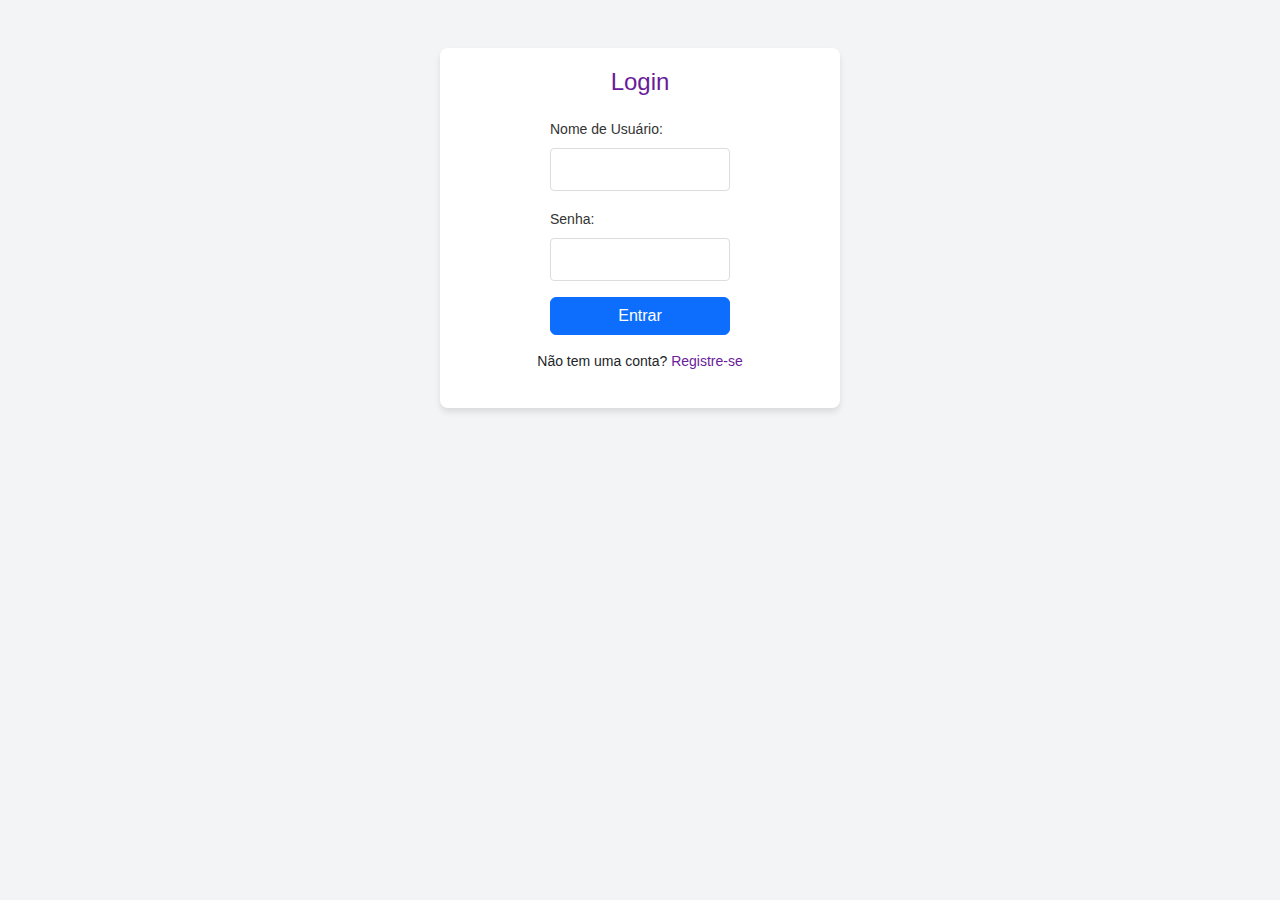
<file: index.html>
<!DOCTYPE html>
<html lang="pt-BR">
<head>
    <meta charset="UTF-8">
    <meta name="viewport" content="width=device-width, initial-scale=1.0">
    <title>Login - Planejamento de Estudos</title>
    <link href="https://cdn.jsdelivr.net/npm/bootstrap@5.3.2/dist/css/bootstrap.min.css" rel="stylesheet">
    <link rel="stylesheet" href="login-register.css"> <!-- Estilo específico para login -->
</head>
<body>
    <div class="container mt-5">
        <h2 class="text-center">Login</h2>
        <form id="login-form" class="w-50 mx-auto">
            <div class="mb-3">
                <label for="login-username" class="form-label">Nome de Usuário:</label>
                <input type="text" class="form-control" id="login-username" required>
            </div>
            <div class="mb-3">
                <label for="login-password" class="form-label">Senha:</label>
                <input type="password" class="form-control" id="login-password" required>
            </div>
            <button type="submit" class="btn btn-primary w-100">Entrar</button>
        </form>
        <p class="mt-3 text-center">Não tem uma conta? <a href="register.html">Registre-se</a></p>
    </div>

    <script src="script.js"></script>
</body>
</html>
</file>
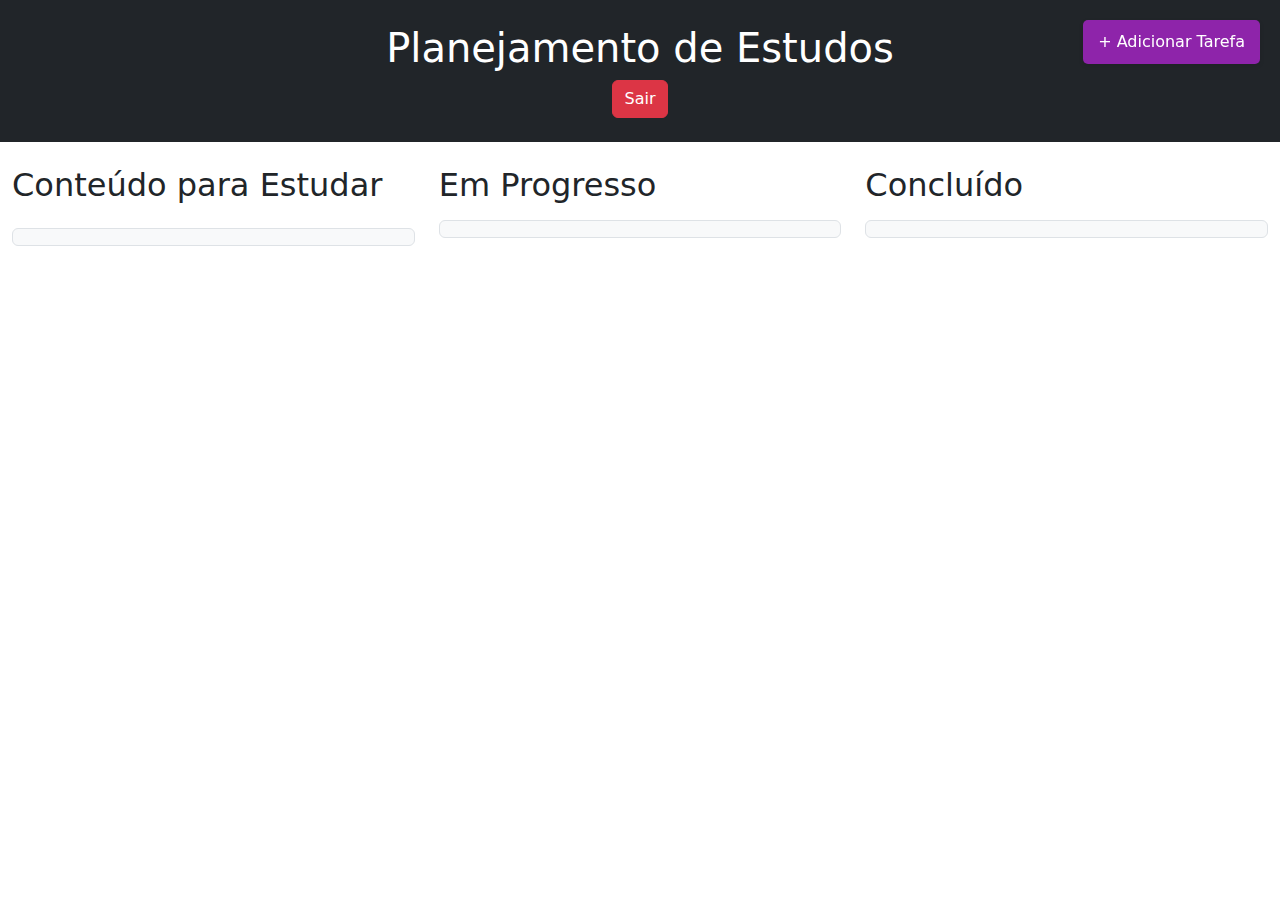
<file: kanban.html>
<!DOCTYPE html>
<html lang="pt-BR">
<head>
    <meta charset="UTF-8">
    <meta name="viewport" content="width=device-width, initial-scale=1.0">
    <title>Planejamento de Estudos</title>
    <!-- Bootstrap -->
    <link href="https://cdn.jsdelivr.net/npm/bootstrap@5.3.2/dist/css/bootstrap.min.css" rel="stylesheet">
    <link rel="stylesheet" href="styles.css">
</head>
<body>
    <header class="text-center py-4 bg-dark text-white">
        <h1>Planejamento de Estudos</h1>
        <button onclick="logout()" class="btn btn-danger">Sair</button>
    </header>
    
    <main class="container-fluid">
        <!-- Kanban Board -->
        <section class="kanban-board row mt-4">
            <!-- Coluna 1: Conteúdo para Estudar -->
            <div class="kanban-column col-lg-4" id="coluna1">
                <header class="d-flex justify-content-between align-items-center">
                    <h2>Conteúdo para Estudar</h2>
                    <button class="btn btn-primary" onclick="showTaskForm()">+ Adicionar Tarefa</button>
                </header>
                <div class="tasks border rounded p-2 bg-light mt-3" aria-live="polite"></div>
            </div>
            
            <!-- Coluna 2: Em Progresso -->
            <div class="kanban-column col-lg-4" id="coluna2">
                <h2>Em Progresso</h2>
                <div class="tasks border rounded p-2 bg-light mt-3" aria-live="polite"></div>
            </div>
            
            <!-- Coluna 3: Concluído -->
            <div class="kanban-column col-lg-4" id="coluna3">
                <h2>Concluído</h2>
                <div class="tasks border rounded p-2 bg-light mt-3" aria-live="polite"></div>
            </div>
        </section>
    </main>

    <!-- Modal para Criar/Editar Tarefa -->
    <div class="modal d-none" id="task-modal" tabindex="-1" role="dialog" aria-labelledby="task-modal-title" aria-hidden="true">
        <div class="modal-dialog modal-dialog-centered">
            <div class="modal-content">
                <div class="modal-header">
                    <h2 id="task-modal-title" class="modal-title">Nova Tarefa</h2>
                    <button type="button" class="btn-close" onclick="closeTaskForm()" aria-label="Fechar"></button>
                </div>
                <form id="task-form" class="modal-body">
                    <div class="mb-3">
                        <label for="title" class="form-label">Título:</label>
                        <input type="text" id="title" class="form-control" name="title" required>
                    </div>
                    <div class="mb-3">
                        <label for="description" class="form-label">Descrição:</label>
                        <textarea id="description" class="form-control" name="description" required></textarea>
                    </div>
                    <div class="mb-3">
                        <label for="priority" class="form-label">Prioridade:</label>
                        <select id="priority" class="form-select" name="priority" required>
                            <option value="Alta">Alta</option>
                            <option value="Média">Média</option>
                            <option value="Baixa">Baixa</option>
                        </select>
                    </div>
                    <div class="mb-3">
                        <label for="due-date" class="form-label">Data de Vencimento:</label>
                        <input type="date" id="due-date" class="form-control" name="due-date" required>
                    </div>
                    <div class="mb-3">
                        <label for="responsible" class="form-label">Responsável:</label>
                        <input type="text" id="responsible" class="form-control" name="responsible" required>
                    </div>
                </form>
                <div class="modal-footer">
                    <button type="button" class="btn btn-success" onclick="saveTask()">Salvar</button>
                    <button type="button" class="btn btn-secondary" onclick="closeTaskForm()">Cancelar</button>
                </div>
            </div>
        </div>
    </div>

    <!-- Scripts -->
    <script src="https://cdn.jsdelivr.net/npm/bootstrap@5.3.2/dist/js/bootstrap.bundle.min.js"></script>
    <script src="script.js"></script>
</body>
</html>
</file>
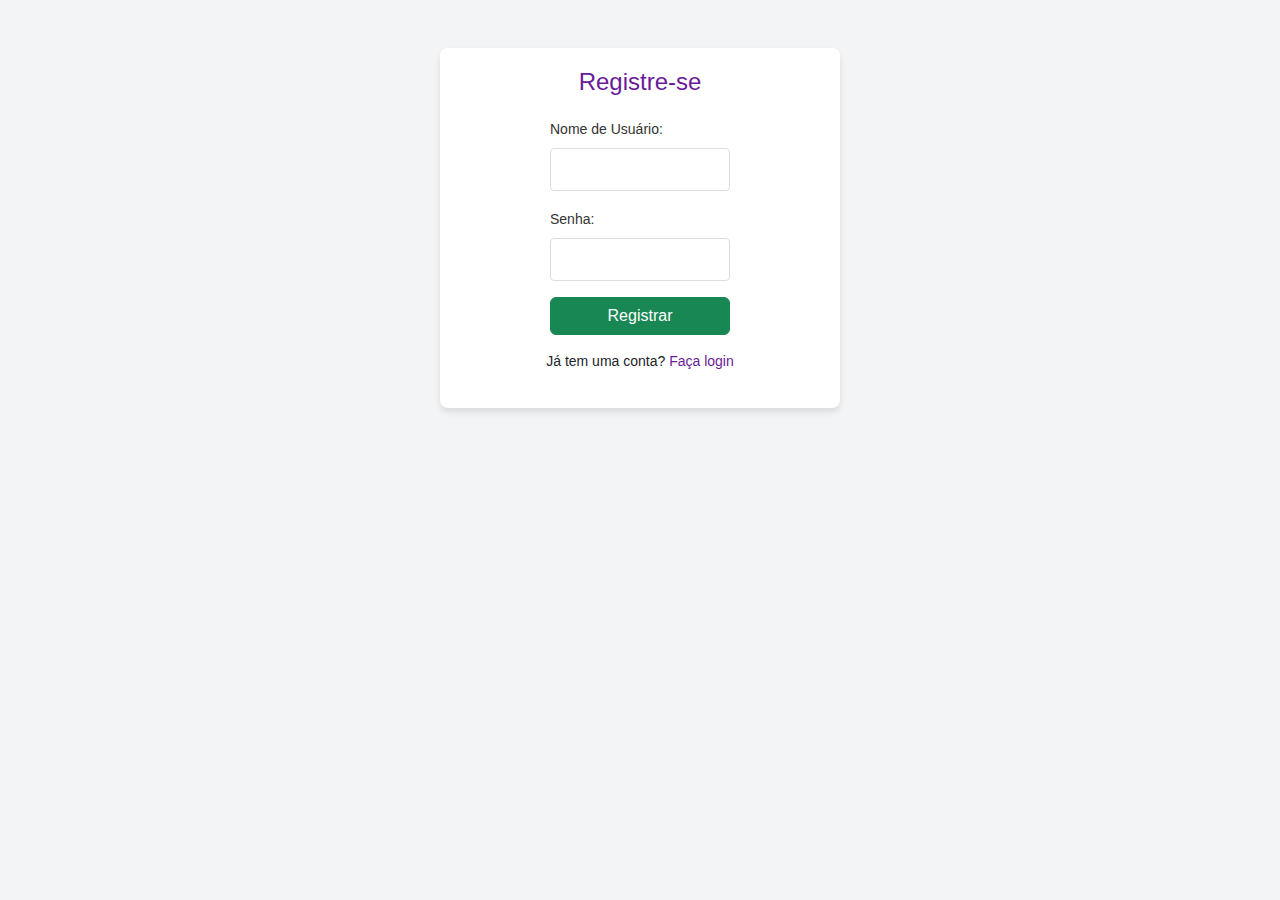
<file: register.html>
<!DOCTYPE html>
<html lang="pt-BR">
<head>
    <meta charset="UTF-8">
    <meta name="viewport" content="width=device-width, initial-scale=1.0">
    <title>Registro - Planejamento de Estudos</title>
    <link href="https://cdn.jsdelivr.net/npm/bootstrap@5.3.2/dist/css/bootstrap.min.css" rel="stylesheet">
    <link rel="stylesheet" href="login-register.css"> <!-- Estilo específico para registro -->
</head>
<body>
    <div class="container mt-5">
        <h2 class="text-center">Registre-se</h2>
        <form id="register-form" class="w-50 mx-auto">
            <div class="mb-3">
                <label for="register-username" class="form-label">Nome de Usuário:</label>
                <input type="text" class="form-control" id="register-username" required>
            </div>
            <div class="mb-3">
                <label for="register-password" class="form-label">Senha:</label>
                <input type="password" class="form-control" id="register-password" required>
            </div>
            <button type="submit" class="btn btn-success w-100">Registrar</button>
        </form>
        <p class="mt-3 text-center">Já tem uma conta? <a href="index.html">Faça login</a></p>
    </div>

    <script src="script.js"></script>
</body>
</html>
</file>
<file: login-register.css>
/* login-register.css */

/* Estilo do corpo da página de login/registro */
body {
    background-color: #f3f4f6; /* Cor de fundo suave */
    font-family: 'Arial', sans-serif;
}

/* Container centralizado para os formulários */
.container {
    max-width: 400px; /* Tamanho fixo para os formulários */
    margin-top: 50px;
    padding: 20px;
    background-color: #fff; /* Cor de fundo do formulário */
    border-radius: 8px;
    box-shadow: 0 4px 6px rgba(0, 0, 0, 0.1);
}

/* Títulos */
h2 {
    color: #6a1b9a; /* Cor roxa para o título */
    font-size: 24px;
    margin-bottom: 20px;
}

/* Estilo dos rótulos dos campos */
label {
    font-size: 14px;
    color: #333;
}

/* Inputs do formulário */
input[type="text"],
input[type="password"],
input[type="date"],
input[type="email"],
select {
    width: 100%;
    padding: 10px;
    margin-bottom: 15px;
    border: 1px solid #ddd;
    border-radius: 4px;
    font-size: 14px;
    box-sizing: border-box;
}

/* Botões de ação */
button {
    background-color: #6a1b9a; /* Cor roxa */
    color: white;
    padding: 10px;
    border: none;
    border-radius: 4px;
    font-size: 16px;
    width: 100%;
    cursor: pointer;
    transition: background-color 0.3s ease;
}

button:hover {
    background-color: #8e24aa; /* Cor roxa mais clara no hover */
}

/* Links */
a {
    color: #6a1b9a; /* Cor roxa para links */
    text-decoration: none;
}

a:hover {
    text-decoration: underline;
}

/* Estilo para a parte inferior das páginas */
p {
    text-align: center;
    font-size: 14px;
    margin-top: 20px;
}
</file>
<file: styles.css>
/* Botão de adicionar tarefa no canto superior direito */
button.btn-primary {
    position: fixed; /* Faz o botão se posicionar em relação à tela */
    top: 20px; /* Distância da parte superior da tela */
    right: 20px; /* Distância da parte direita da tela */
    background-color: #8e24aa; /* Cor roxa */
    color: white;
    font-size: 1rem;
    padding: 10px 15px; /* Espaçamento interno dentro do botão */
    border-radius: 5px; /* Borda arredondada */
    border: none; /* Sem bordas visíveis */
    transition: background-color 0.3s ease; /* Transição suave */
    z-index: 1000; /* Garante que o botão fique acima de outros elementos */
    cursor: pointer; /* Adiciona o ponteiro de clique */
    width: auto; /* Impede que o botão ocupe toda a largura */
    box-shadow: 0 2px 5px rgba(0, 0, 0, 0.1); /* Pequena sombra para destaque */
}

button.btn-primary:hover {
    background-color: #7b1fa2; /* Cor roxa mais escura no hover */
}


.task-card {
    background-color: #fff;
    border-radius: 8px; /* Borda arredondada */
    padding: 15px;
    margin-bottom: 10px;
    box-shadow: 0 4px 8px rgba(0, 0, 0, 0.1); /* Sombra suave */
    transition: all 0.3s ease-in-out; /* Transição suave */
}

.task-card:hover {
    box-shadow: 0 6px 15px rgba(0, 0, 0, 0.2); /* Sombra mais forte ao passar o mouse */
    transform: translateY(-5px); /* Levanta a tarefa ao passar o mouse */
}

.task-card.high-priority {
    border-left: 5px solid red;
}

.task-card.medium-priority {
    border-left: 5px solid yellow;
}

.task-card.low-priority {
    border-left: 5px solid green;
}

.task-card.near-due {
    background-color: #fff3cd; /* Cor de fundo para tarefas com vencimento próximo */
}

.task-card.completed {
    background-color: #d4edda; /* Cor de fundo para tarefas concluídas */
}

.task-card button {
    background-color: red;
    color: white;
    border: none;
    padding: 5px;
    cursor: pointer;
    border-radius: 5px;
    transition: background-color 0.3s;
}

.task-card button:hover {
    background-color: darkred;
}

.task-card button:active {
    background-color: darkred;
    transform: scale(0.95); /* Pequeno efeito de "clicar" no botão */
}

/* Estilo geral do modal */
.modal {
    display: none; /* Oculta o modal por padrão */
    position: fixed;
    top: 0;
    left: 0;
    width: 100%;
    height: 100%;
    background: rgba(0, 0, 0, 0.5); /* Fundo semitransparente */
    justify-content: center;
    align-items: center;
    z-index: 1050; /* Garante que o modal fique acima de outros elementos */
}

/* Modal visível */
.modal.show {
    display: flex; /* Exibe o modal */
}

/* Conteúdo do modal */
.modal-content {
    background-color: #fff;
    border-radius: 8px;
    width: 90%;
    max-width: 500px; /* Limita o tamanho máximo */
    padding: 20px;
    box-shadow: 0 5px 15px rgba(0, 0, 0, 0.3);
    animation: fadeIn 0.3s ease-in-out;
}

/* Animação de entrada */
@keyframes fadeIn {
    from {
        opacity: 0;
        transform: scale(0.9);
    }
    to {
        opacity: 1;
        transform: scale(1);
    }
}

/* Botão de fechar no cabeçalho */
.modal-header .btn-close {
    background: none;
    border: none;
    font-size: 1.5rem;
    line-height: 1;
    cursor: pointer;
    color: #000;
    transition: color 0.3s ease-in-out;
}

.modal-header .btn-close:hover {
    color: #ff0000;
}
</file>
